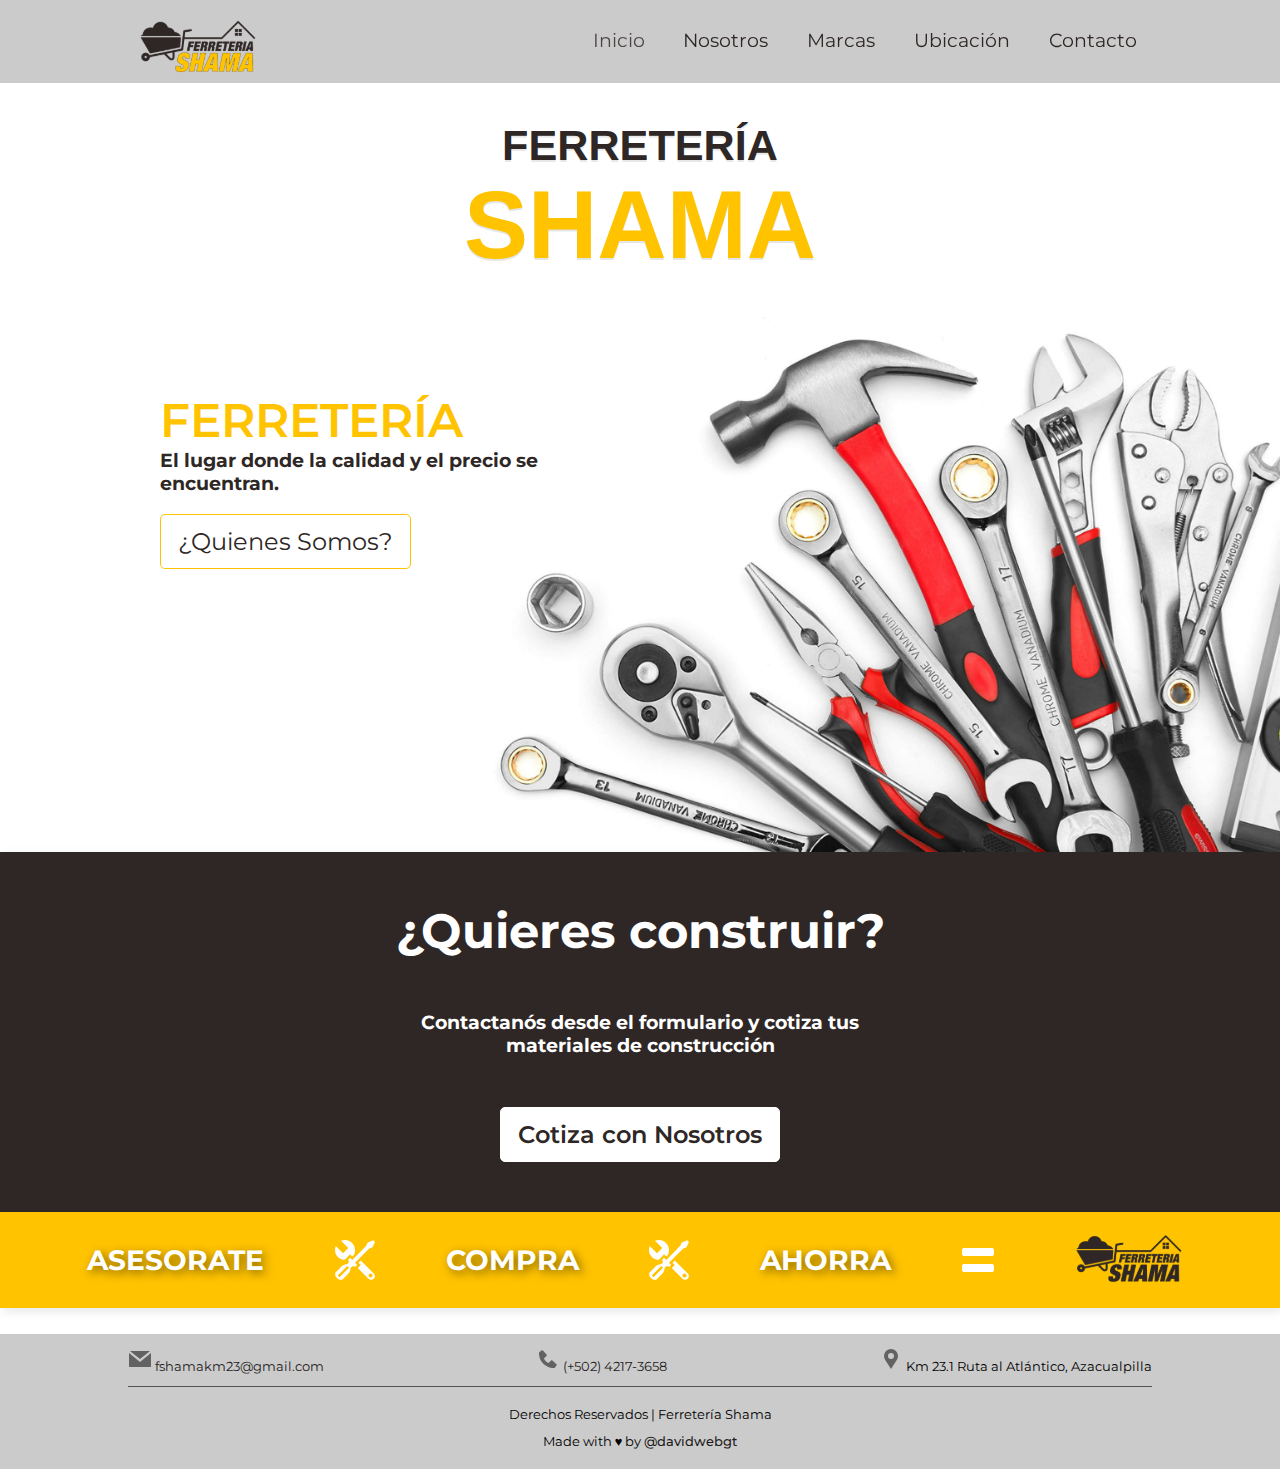
<file: index.html>
<!DOCTYPE html>
<html lang="es">

<head>
    <!-- Google tag (gtag.js) -->
<script async src="https://www.googletagmanager.com/gtag/js?id=G-HW1TMPJV8Q"></script>
<script>
  window.dataLayer = window.dataLayer || [];
  function gtag(){dataLayer.push(arguments);}
  gtag('js', new Date());

  gtag('config', 'G-HW1TMPJV8Q');
</script>
    <meta charset="UTF-8">
    <meta name="viewport" content="width=device-width, initial-scale=1, shrink-to-fit=no">
    <title>Ferretería Shama | Materiales de Construcción</title>
    <meta name="keywords" content="ferreteria, sanitarios, plomería, pinturas, electricidad, construccion, tuberia, azacualpilla">
    <meta name="description" content="Todo lo que necesitas en un solo lugar">
    <meta name="google-site-verification" content="nXhmnVlEk0IV7VuRelIldqWOozGH3Om5sdo_--Zx-WA" />
    <link rel="shortcut icon" href="./media/icon.svg" />
    <link rel="stylesheet" href="https://cdn.jsdelivr.net/npm/bootstrap@4.5.3/dist/css/bootstrap.min.css" integrity="sha384-TX8t27EcRE3e/ihU7zmQxVncDAy5uIKz4rEkgIXeMed4M0jlfIDPvg6uqKI2xXr2" crossorigin="anonymous">
    <link rel="stylesheet" href="css/main.css">
</head>

<body>

    <header>
        <div class="contenedor">

            <a href="index.html" class="logo">
                <img src="media/logo 1.svg" alt="logo" class="logo">
            </a>
            <a href="#menu">
                <img src="./media/menu.svg" alt="menu" class="icon open">
            </a>
            <a href="index.html">
                <img src="media/logo 1.svg" alt="logo" class="logo-mobile">
            </a>

            <nav id="menu">
                <a href="#">
                    <img src="./media/close.svg" alt="" class="icon close">
                </a>
                <ul>
                    <li><a href="index.html" class="current">Inicio</a></li>
                    <li><a href="nosotros.html">Nosotros</a></li>
                    <li><a href="marcas.html">Marcas</a></li>
                    <li><a href="ubicacion.html">Ubicación</a></li>
                    <li><a href="contacto.html">Contacto</a></li>
                </ul>
            </nav>

        </div>
    </header>

    <h1 class="title"> <span class="title-span">FERRETERÍA</span> SHAMA</h1>

    <main>
        <div class="main-image">
            <div class="main-image__descripcion">
                <h3 class="main-image__descripcion__rubros"></h3>
                <h3 class="main-image__descripcion__desc">El lugar donde la calidad y el precio se encuentran.</h3>
            </div>
            <div class="main-image__boton">
                <a href="./nosotros.html">¿Quienes Somos?</a>
            </div>
        </div>
    </main>

    <section class="promo">
        <div class="up">
            <h3 class="uno">¿Quieres construir?</h3>
            <h3 class="dos">Contactanós desde el formulario y cotiza tus <br>materiales de construcción</h3>
            <a class="boton" href="./contacto.html">Cotiza con Nosotros</a>
        </div>

        <div class="down">
            <h3>Asesorate</h3>
            <img src="./media/tools.svg" alt="suma">
            <h3>Compra</h3>
            <img src="./media/tools.svg" alt="suma">
            <h3>Ahorra</h3>
            <img class="igual" src="./media/equals.svg" alt="igual">
            <img class="marca" src="./media/logo 2.svg" alt="logo-mobile">
        </div>
    </section>

    <footer>
        <div class="info contenedor">
            <ul>
                <li>
                    <img src="./media/mail.svg" alt="mail">
                    <a href="mailto:fshamakm23@gmail.com?Subject=Web%20Ferreteria%20Shama">fshamakm23@gmail.com</a>
                </li>
                <li>
                    <img src="./media/phone.svg" alt="telefono">
                    <a href="wa.link/8sp7m8">
                (+502) 4217-3658
              </a>
                </li>
                <li>
                    <img src="./media/location.svg" alt="direccion"> Km 23.1 Ruta al Atlántico, Azacualpilla
                </li>
            </ul>
        </div>

        <div class="divisor contenedor"></div>

        <div class="copyright contenedor">
            <ul>
                <li>Derechos Reservados | Ferretería Shama</li>
                <li>
                    Made with ♥ by
                    <a href="https://www.instagram.com/davidwebgt/" target="_blank">
              @davidwebgt
            </a>
                </li>
            </ul>
        </div>
    </footer>

</body>

</html>
</file>
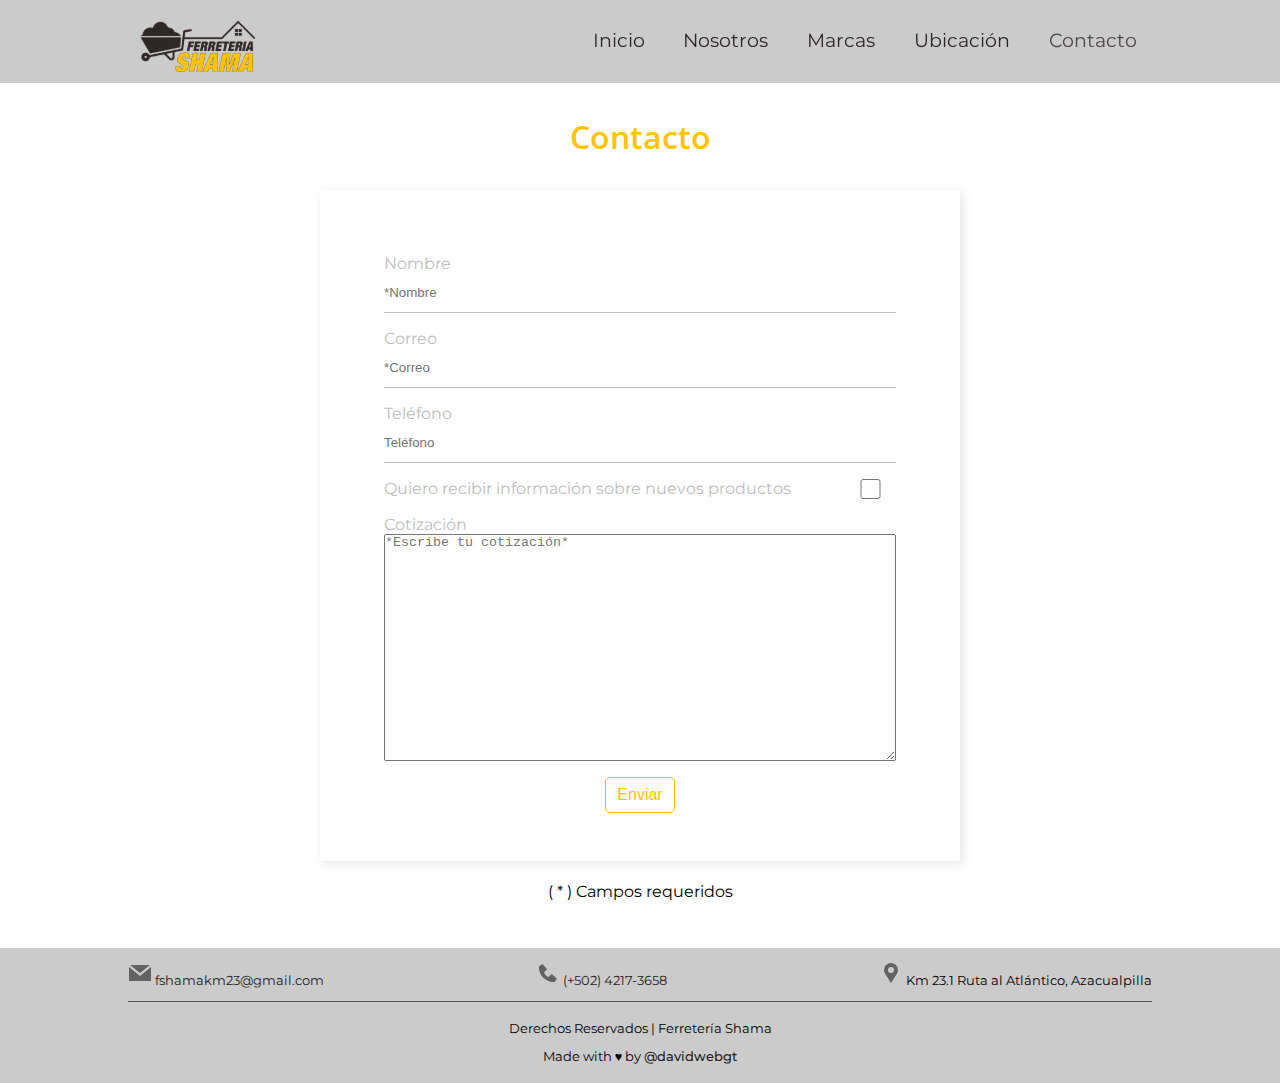
<file: contacto.html>
<!DOCTYPE html>
<html lang="es">

  <head>
    <meta charset="UTF-8">
    <meta name="viewport" content="width=device-width, initial-scale=1, shrink-to-fit=no">
    <title>Ferretería Shama | Materiales de Construcción</title>
    <meta name="keywords" content="ferreteria, sanitarios, plomería, pinturas, electricidad, construccion, tuberia, azacualpilla">
    <meta name="description" content="Todo lo que necesitas en un solo lugar">
    <link rel="shortcut icon" href="./media/icon.svg" />
    <link rel="stylesheet" href="https://cdn.jsdelivr.net/npm/bootstrap@4.5.3/dist/css/bootstrap.min.css" integrity="sha384-TX8t27EcRE3e/ihU7zmQxVncDAy5uIKz4rEkgIXeMed4M0jlfIDPvg6uqKI2xXr2" crossorigin="anonymous">
    <link rel="stylesheet" href="css/main.css">
  </head>
  
  <body>
    
    <header>
      <div class="contenedor">

        <a href="index.html" class="logo">
          <img src="media/logo 1.svg" alt="logo" class="logo" >
        </a>
        <a href="#menu">
          <img src="./media/menu.svg" alt="menu" class="icon open" >
        </a>
        <a href="index.html">
          <img src="media/logo 1.svg" alt="logo" class="logo-mobile" >
        </a> 

        <nav id="menu">  
          <a href="#">
            <img src="./media/close.svg" alt="" class="icon close">
          </a>
          <ul>
            <li><a href="index.html">Inicio</a></li>
            <li><a href="nosotros.html">Nosotros</a></li>
            <li><a href="marcas.html">Marcas</a></li>
            <li><a href="ubicacion.html">Ubicación</a></li>
            <li><a href="contacto.html" class="current">Contacto</a></li>
          </ul>
        </nav>

      </div>
    </header>

    <main>
      <div>
        <h2>Contacto</h2>
        <form class="form" action="#" method="POST">
          <div class="form__campo">
            <label for=nombre>Nombre </label>
            <input id="nombre" name="nombre" type="text" placeholder="*Nombre" required>
          </div>
          <div class="form__campo">
            <label for=email>Correo </label>
            <input id="email" name="email" type="email" placeholder="*Correo" required>
          </div>
          <div class="form__campo">
            <label for=telefono>Teléfono </label>
            <input id="telefono" name="telefono" type="tel" placeholder="Teléfono">
          </div>
          <div class="form__campo form__campo-suscripcion">
            <label for="newsletter">Quiero recibir información sobre nuevos productos</label>
            <input id="newsletter" name="recibir-info" type="checkbox" value="Si">
          </div>
          <div class="form__campo">
            <label for="mensaje">Cotización</label>
            <textarea name="consulta" id="mensaje" rows="15" placeholder="*Escribe tu cotización*" required></textarea>
          </div>
            <input class="form__btn" type="submit" value="Enviar">
        </form>
        <p><span>( * )</span> Campos requeridos</p>
      </div>
    </main>
      
    <footer>
      <div class="info contenedor">
        <ul>
          <li>
            <img src="./media/mail.svg" alt="mail">
            <a href="mailto:fshamakm23@gmail.com?Subject=Web%20Ferreteria%20Shama">fshamakm23@gmail.com</a>
          </li>
          <li>
            <img src="./media/phone.svg" alt="telefono">
            <a href="wa.link/8sp7m8">
              (+502) 4217-3658
            </a>
          </li>
          <li>
            <img src="./media/location.svg" alt="direccion">
            Km 23.1 Ruta al Atlántico, Azacualpilla
          </li>
        </ul>
      </div> 

    <div class="divisor contenedor"></div>

    <div class="copyright contenedor">
      <ul>
        <li>Derechos Reservados | Ferretería Shama</li>
        <li> 
          Made with ♥ by
          <a href="https://www.instagram.com/davidwebgt/" target="_blank">
            @davidwebgt
          </a>
        </li>
      </ul>
    </div>
  </footer>
    
  </body>
</html>
</file>
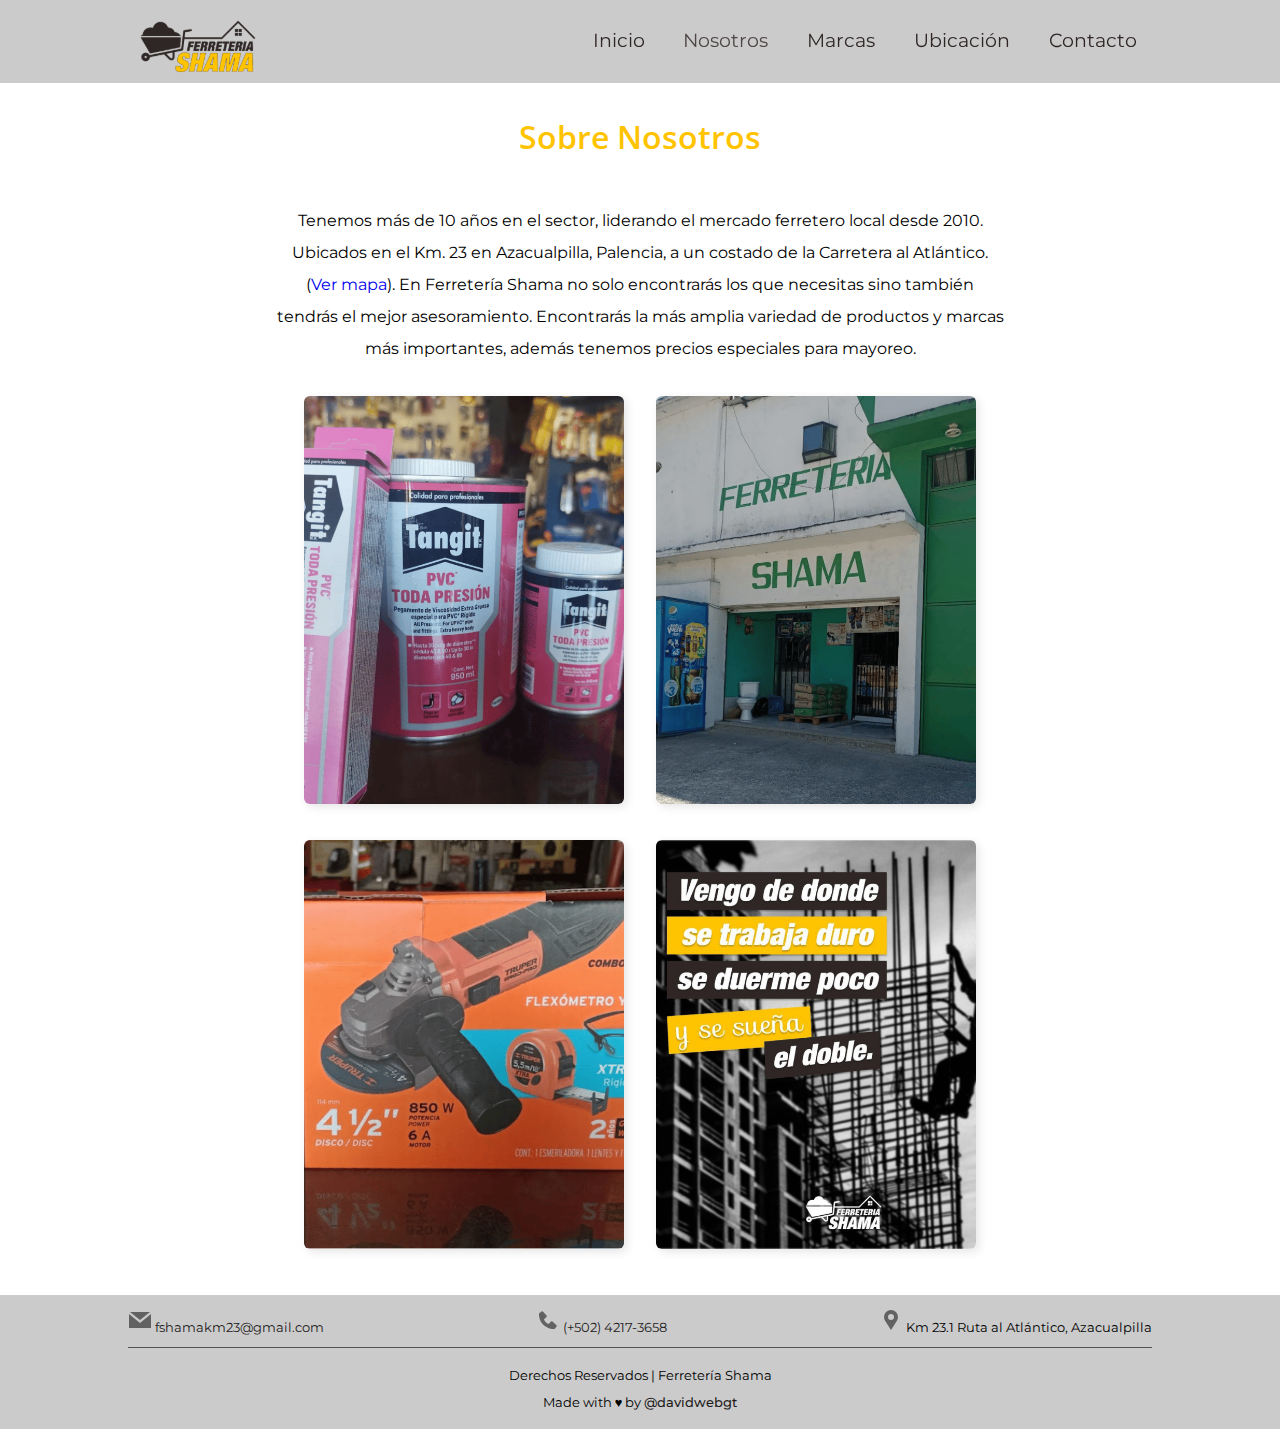
<file: nosotros.html>
<!DOCTYPE html>
<html lang="es">

  <head>
    <meta charset="UTF-8">
    <meta name="viewport" content="width=device-width, initial-scale=1, shrink-to-fit=no">
    <title>Ferretería Shama | Materiales de Construcción</title>
    <meta name="keywords" content="ferreteria, sanitarios, plomería, pinturas, electricidad, construccion, tuberia, azacualpilla">
    <meta name="description" content="Todo lo que necesitas en un solo lugar">
    <link rel="shortcut icon" href="./media/icon.svg" />
    <link rel="stylesheet" href="https://cdn.jsdelivr.net/npm/bootstrap@4.5.3/dist/css/bootstrap.min.css" integrity="sha384-TX8t27EcRE3e/ihU7zmQxVncDAy5uIKz4rEkgIXeMed4M0jlfIDPvg6uqKI2xXr2" crossorigin="anonymous">
    <link rel="stylesheet" href="css/main.css">
  </head>
  
  <body>
    
    <header>
      <div class="contenedor">

        <a href="index.html" class="logo">
          <img src="media/logo 1.svg" alt="logo" class="logo" >
        </a>
        <a href="#menu">
          <img src="./media/menu.svg" alt="menu" class="icon open" >
        </a>
        <a href="index.html">
          <img src="media/logo 2.svg" alt="logo" class="logo-mobile" >
        </a> 

        <nav id="menu">  
          <a href="#">
            <img src="./media/close.svg" alt="" class="icon close">
          </a>
          <ul>
            <li><a href="index.html">Inicio </a></li>
            <li><a href="nosotros.html" class="current">Nosotros</a></li>
            <li><a href="marcas.html">Marcas</a></li>
            <li><a href="ubicacion.html">Ubicación</a></li>
            <li><a href="contacto.html">Contacto</a></li>
          </ul>
        </nav>

      </div>
    </header>

    <main>

      <section class="nosotros">
        <div>
          <h2>Sobre Nosotros</h2>
          <p>Tenemos más de 10 años en el sector, liderando el mercado ferretero local desde 2010. Ubicados en el Km. 23 en Azacualpilla, Palencia, a un costado de la Carretera al Atlántico. (<a class="ver-mapa" href="./ubicacion.html">Ver mapa</a>). En Ferretería Shama no solo encontrarás los que necesitas sino también tendrás el mejor asesoramiento. Encontrarás la más amplia variedad de productos y marcas más importantes, además tenemos precios especiales para mayoreo. </p>
        </div>
        <div class="galeria">
          <a href="#local-expanded"><img class="galeria__local-image galeria__local-image--front" src="./media/nosotros/0.png" alt="pegamento tangit"></a>
          <a href="#frente-expanded"><img class="galeria__local-image" src="./media/nosotros/1.png" alt="local de frente"></a>
          <a href="#discos-expanded"><img class="galeria__local-image" src="./media/nosotros/3.png" alt="pulidora truper"></a>
          <a href="#rodillos-expanded"><img class="galeria__local-image" src="./media/nosotros/4.png" alt="frase motivacional"></a>
        </div>
      </section>

      <a href="#">
        <div id="local-expanded" class="local">
          <img class="main-local" src="./media/nosotros/0modal.png" alt="pegamento tangit">
        </div>
      </a>
      <a href="#">
        <div id="frente-expanded" class="local">
          <img src="./media/nosotros/1modal.jpg" alt="local de frente">
        </div>
      </a>
      <a href="#">
        <div id="discos-expanded" class="local">
          <img src="./media/nosotros/3modal.png" alt="pulidora">
        </div>
      </a>
      <a href="#">
        <div id="rodillos-expanded" class="local">
          <img src="./media/nosotros/4modal.jpg" alt="frase">
        </div>
      </a>

    </main>
    
    <footer>
      <div class="info contenedor">
        <ul>
          <li>
            <img src="./media/mail.svg" alt="mail">
            <a href="mailto:fshamakm23@gmail.com?Subject=Web%20Ferreteria%20Shama">fshamakm23@gmail.com</a>
          </li>
          <li>
            <img src="./media/phone.svg" alt="telefono">
            <a href="wa.link/8sp7m8">
              (+502) 4217-3658
            </a>
          </li>
          <li>
            <img src="./media/location.svg" alt="direccion">
            Km 23.1 Ruta al Atlántico, Azacualpilla
          </li>
        </ul>
      </div> 

    <div class="divisor contenedor"></div>

    <div class="copyright contenedor">
      <ul>
        <li>Derechos Reservados | Ferretería Shama</li>
        <li> 
          Made with ♥ by
          <a href="https://www.instagram.com/davidwebgt/" target="_blank">
            @davidwebgt
          </a>
        </li>
      </ul>
    </div>
  </footer>

  </body>
</html>
</file>
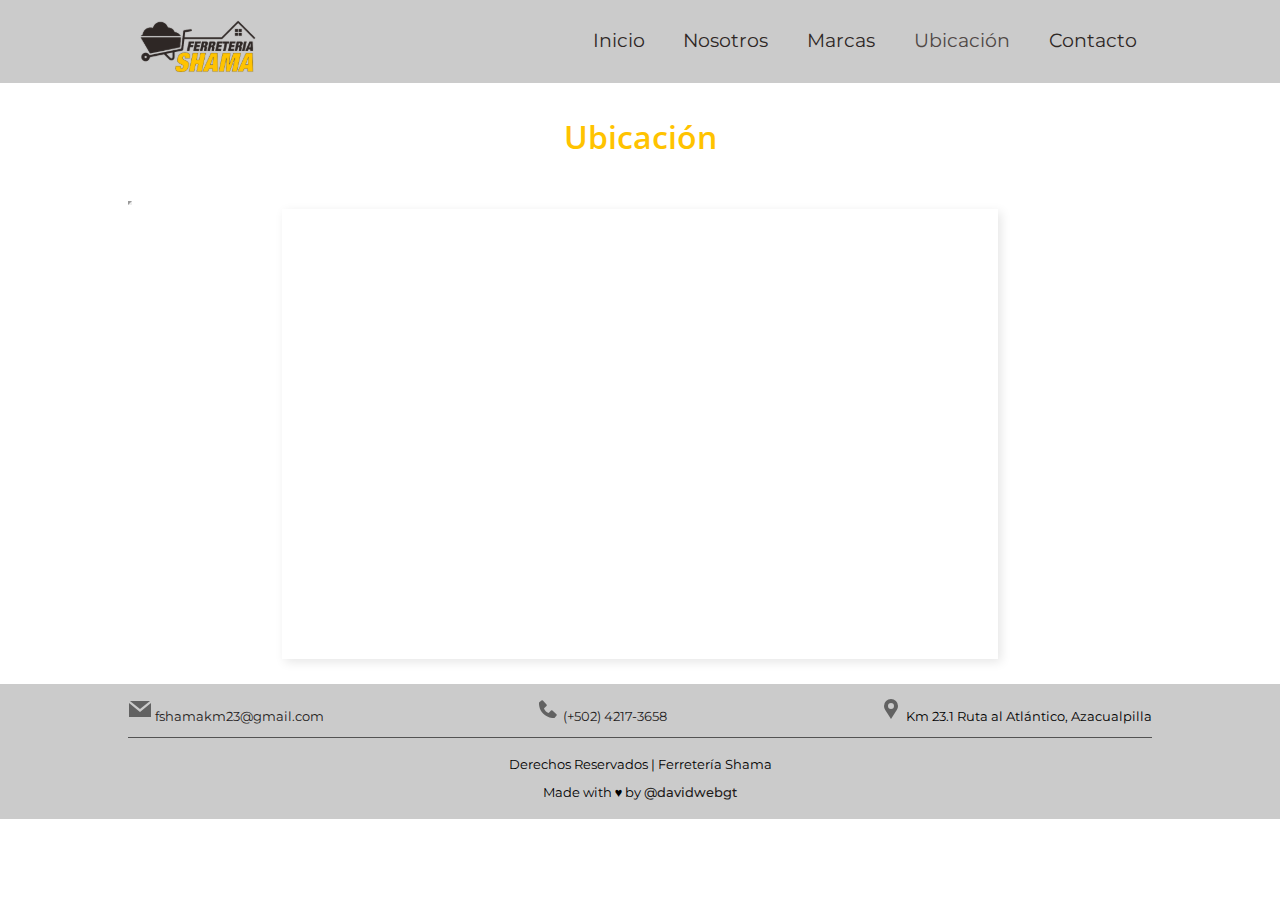
<file: ubicacion.html>
<!DOCTYPE html>
<html lang="es">

  <head>
    <meta charset="UTF-8">
    <meta name="viewport" content="width=device-width, initial-scale=1, shrink-to-fit=no">
    <title>Ferretería Shama | Materiales de Construcción</title>
    <meta name="keywords" content="ferreteria, sanitarios, plomería, pinturas, electricidad, construccion, tuberia, azacualpilla">
    <meta name="description" content="Todo lo que necesitas en un solo lugar">
    <link rel="shortcut icon" href="./media/icon.svg" />
    <link rel="stylesheet" href="https://cdn.jsdelivr.net/npm/bootstrap@4.5.3/dist/css/bootstrap.min.css" integrity="sha384-TX8t27EcRE3e/ihU7zmQxVncDAy5uIKz4rEkgIXeMed4M0jlfIDPvg6uqKI2xXr2" crossorigin="anonymous">
    <link rel="stylesheet" href="css/main.css">
  </head>
  
  <body>

    <header>
      <div class="contenedor">

        <a href="index.html" class="logo">
          <img src="media/logo 1.svg" alt="logo" class="logo" >
        </a>
        <a href="#menu">
          <img src="./media/menu.svg" alt="menu" class="icon open" >
        </a>
        <a href="index.html">
          <img src="media/logo 1.svg" alt="logo" class="logo-mobile" >
        </a> 

        <nav id="menu">  
          <a href="#">
            <img src="./media/close.svg" alt="" class="icon close">
          </a>
          <ul>
            <li><a href="index.html">Inicio</a></li>
            <li><a href="nosotros.html">Nosotros</a></li>
            <li><a href="marcas.html">Marcas</a></li>
            <li><a href="ubicacion.html" class="current">Ubicación</a></li>
            <li><a href="contacto.html">Contacto</a></li>
          </ul>
        </nav>

      </div>
    </header>

    <main>
      <section class="contenedor">    
        <h2>Ubicación</h2>
        <iframe class="contenedor-mapa" ></iframe>
        <iframe class="contenedor__mapa" src="https://www.google.com/maps/embed?pb=!1m14!1m8!1m3!1d11902.367762248348!2d-90.37883099217059!3d14.720218526916105!3m2!1i1024!2i768!4f13.1!3m3!1m2!1s0x85899509d8de91a1%3A0x18a82e6a0be7c80a!2sFerreter%C3%ADa%20SHAMA!5e0!3m2!1ses-419!2sgt!4v1677360741520!5m2!1ses-419!2sgt" width="600" height="450" style="border:0;" allowfullscreen="" loading="lazy" referrerpolicy="no-referrer-when-downgrade"></iframe>
      </section>
    </main>

    <footer>
      <div class="info contenedor">
        <ul>
          <li>
            <img src="./media/mail.svg" alt="mail">
            <a href="mailto:fshamakm23@gmail.com?Subject=Web%20Ferreteria%20Shama">fshamakm23@gmail.com</a>
          </li>
          <li>
            <img src="./media/phone.svg" alt="telefono">
            <a href="wa.link/8sp7m8">
              (+502) 4217-3658
            </a>
          </li>
          <li>
            <img src="./media/location.svg" alt="direccion">
            Km 23.1 Ruta al Atlántico, Azacualpilla
          </li>
        </ul>
      </div> 

    <div class="divisor contenedor"></div>

    <div class="copyright contenedor">
      <ul>
        <li>Derechos Reservados | Ferretería Shama</li>
        <li> 
          Made with ♥ by
          <a href="https://www.instagram.com/davidwebgt/" target="_blank">
            @davidwebgt
          </a>
        </li>
      </ul>
    </div>
  </footer>

  </body>
</html>
</file>
<file: css/main.css>
@charset "UTF-8";
@import url('https://fonts.cdnfonts.com/css/helvetica-neue-lt-std-55');
@import url("https://fonts.googleapis.com/css2?family=Montserrat:wght@300;400;500;600;700;800&family=Open+Sans:wght@400;600;700;800&display=swap");
* {
  margin: 0;
  padding: 0;
  box-sizing: border-box;
}

body {
  font-family: "Montserrat", sans-serif;
  font-size: 16px;
  color: var(--grey-color);
  -webkit-font-smoothing: antialiased;
}

a {
  text-decoration: none;
}
a:hover {
  text-decoration: none;
}

li {
  list-style: none;
}

.title {
  margin: 0.4em 0 0 0;
  font-family: 'Helvetica Neue LT Std', sans-serif;  
  font-weight: 900;
  font-size: 6em;
  color: #FFC300;
  text-align: center;
  text-shadow: 0 2px 0 rgba(0, 0, 0, 0.1);
}

.title .title-span {
  font-family: 'Helvetica Neue LT Std', sans-serif;  
  font-size: 0.45em;
  text-align: center;
  font-weight: 700;
  color: #2E2725;
  display: block;
}

h2 {
  font-family: "Open Sans", sans-serif;
  font-size: 2em;
  text-align: center;
  font-weight: 600;
  color: #FFC300;
  text-transform: capitalize;
  margin: 1em;
}

.contenedor {
  width: 80%;
  margin: auto;
}
@media only screen and (max-width: 768px) {
  .contenedor {
    width: 98%;
  }
}

header {
  background-color: rgba(200, 200, 200, 0.948);
  position: -webkit-sticky;
  position: sticky;
  top: 0;
  z-index: 1;
}
header .contenedor {
  padding-top: 0.8em;
  display: flex;
  justify-content: space-between;
}
@media only screen and (max-width: 768px) {
  header .contenedor {
    padding: 1em;
    align-items: center;
  }
}
header .contenedor .logo {
  height: 70px;
}
@media only screen and (max-width: 768px) {
  header .contenedor .logo {
    display: none;
  }
}
header .contenedor .logo-mobile {
  display: none;
  height: 55px;
}
@media only screen and (max-width: 768px) {
  header .contenedor .logo-mobile {
    display: block;
    margin-right: 1em;
  }
}
header .contenedor .icon {
  display: none;
  height: 40px;
}
@media only screen and (max-width: 768px) {
  header .contenedor .icon.open {
    display: block;
    margin-left: 1em;
  }
}
@media only screen and (max-width: 768px) {
  header .contenedor .icon.close {
    display: block;
    position: absolute;
    filter: invert(1);
    left: 2em;
    top: 2em;
    height: 60px;
  }
}
header .contenedor #menu:target {
  left: 0;
}
header .contenedor nav ul {
  display: flex;
}
header .contenedor nav ul li {
  margin: 0.8em;
  padding: 0 0 0 0.5rem;
  font-size: 1.2rem;
}
header .contenedor nav ul li a {
  color: #2E2725;
}
header .contenedor nav ul li a:hover, header .contenedor nav ul li a.current {
  color: #4f4745;
}
header .contenedor nav ul li a:after {
  background: none repeat scroll 0 0 transparent;
  bottom: 0;
  content: "";
  display: block;
  height: 2px;
  left: 50%;
  background: #FFC300;
  transition: width 0.3s ease 0s, left 0.3s ease 0s;
  width: 0;
}
header .contenedor nav ul li a:hover:after {
  width: 100%;
  left: 0;
}
@media only screen and (max-width: 768px) {
  header .contenedor nav ul li a {
    font-size: 2em;
    font-weight: 500;
  }
}
@media only screen and (max-width: 768px) {
  header .contenedor nav ul li {
    margin: 0.8em 0;
  }
}
@media only screen and (max-width: 768px) {
  header .contenedor nav ul {
    width: 100%;
    height: 100%;
    flex-direction: column;
    justify-content: center;
    align-items: center;
  }
}
@media only screen and (max-width: 768px) {
  header .contenedor nav {
    position: fixed;
    left: -100%;
    top: 0;
    width: 100%;
    height: 100vh;
    background-color:  rgba(200, 200, 200, 0.948);
    transition: left 0.5s;
  }
}

.nosotros {
  margin: auto;
  width: 60%;
}

.galeria {
  display: flex;
  flex-wrap: wrap;
  justify-content: center;
  align-content: center;
}
.galeria .galeria__local-image {
  margin: 1em;
  width: 20em;
  border-radius: 6px;
  box-shadow: 3px 3px 10px rgba(0, 0, 0, 0.1);
}
@media only screen and (max-width: 768px) {
  .galeria .galeria__local-image {
    box-shadow: none;
  }
}
.galeria .galeria__local-image:hover {
  transform: scale(1.05);
  transition: 0.5s;
  box-shadow: -10px 32px 24px -28px black;
  animation-name: local;
  animation-duration: 10s;
}
@keyframes local {
  0% {
    filter: grayscale(1);
  }
  100% {
    filter: grayscale(1);
  }
}

#local-expanded:target {
  left: 0;
}

#frente-expanded:target {
  left: 0;
}

#discos-expanded:target {
  left: 0;
}

#rodillos-expanded:target {
  left: 0;
}

.local {
  position: fixed;
  display: flex;
  justify-content: center;
  align-items: center;
  z-index: 5;
  left: -500%;
  top: 0;
  width: 100%;
  height: 100vh;
  background: rgba(0, 0, 0, 0.8);
}
.local img {
  height: 90%;
}
.local img.main-local {
  height: 80%;
  width: 100%;
  object-fit: contain;
}
.local .close {
  position: absolute;
}

.main-image {
  background: url(../../media/background.jpg);
  min-height:60vh;
  background-repeat: no-repeat;
  background-size: contain;
  background-position: right;
  margin-top: 2em;
  padding: 5em 0 0 10em;
}
@media only screen and (max-width: 768px) {
  .main-image {
    overflow: hidden;
    margin: 3em 0 -10em 0;
    padding: 0;
  }
}
.main-image .main-image__descripcion {
  display: flex;
  flex-direction: column;
  align-content: center;
  width: 35%;
  color: #2E2725;
}
@media only screen and (max-width: 768px) {
  .main-image .main-image__descripcion {
    width: 100%;
    text-align: center;
  }
}
@media only screen and (max-width: 768px) {
  .main-image .main-image__descripcion__desc {
    font-size: 1.2em;
    margin: 0 0.5em;
  }
}
.main-image .main-image__descripcion__rubros:before {
  font-weight: 600;
  font-size: 2.5em;
  color: #FFC300;
  content: "FERRETERÍA";
  animation: rubro infinite 5s;
}
@media only screen and (max-width: 768px) {
  .main-image .main-image__descripcion__rubros:before {
    width: 100%;
    font-size: 1.5em;
  }
}
.main-image .main-image__boton {
  margin-top: 2em;
}
@media only screen and (max-width: 768px) {
  .main-image .main-image__boton {
    display: flex;
  }
}
.main-image a {
  color: #2E2725;
  border: 1px solid #FFC300;
  border-radius: 5px;
  background-color: white;
  font-size: 1.5em;
  padding: 0.5em 0.7em;
}
@media only screen and (max-width: 768px) {
  .main-image a {
    margin: auto;
  }
}
.main-image a:hover {
  background-color: #FFC300;
  color: #2E2725;
}
@keyframes rubro {
  0% {
    content: "FERRETERÍA";
  }
  20% {
    content: "PLOMERÍA";
  }
  40% {
    content: "ELÉCTRICOS";
  }
  60% {
    content: "PINTURA";
  }
  80% {
    content: "Y MÁS...";
  }
}

.promo {
  color: white;
  box-shadow: 3px 3px 10px rgba(0, 0, 0, 0.1);
}
.promo .up {
  height: 40vh;
  background-color: #2E2725;
  display: flex;
  flex-direction: column;
  justify-content: space-evenly;
  align-items: center;
}
.promo .up h3 {
  text-align: center;
}
.promo .up h3.uno {
  font-size: 3em;
}
@media only screen and (max-width: 768px) {
  .promo .up h3.uno {
    font-size: 2em;
  }
}
@media only screen and (max-width: 768px) {
  .promo .up h3.dos {
    font-size: 1em;
  }
}
.promo .up a.boton {
  font-weight: 600;
  color: #2E2725;
  border: 1px solid white;
  border-radius: 5px;
  background-color: white;
  font-size: 1.5em;
  padding: 0.5em 0.7em;
}
.promo .up a.boton:hover {
  background-color: #FFC300;
  color: #2E2725;
  border: 1px solid #2E2725;
}
@media only screen and (max-width: 768px) {
  .promo .up a.boton {
    font-size: 1em;
  }
}
.promo .down {
  display: flex;
  justify-content: space-evenly;
  align-items: center;
  background-color: #FFC300;
  padding: 1em;
}
@media only screen and (max-width: 1000px) {
  .promo .down {
    flex-direction: column;
  }
}
.promo .down h3 {
  margin: 0;
  font-size: 1.75em;
  font-weight: 700;
  text-transform: uppercase;
  text-shadow: 3px 3px 10px rgba(0, 0, 0, 0.5);
}
.promo .down img {
  height: 2.5em;
}
@media only screen and (max-width: 1000px) {
  .promo .down img {
    display: none;
  }
}
.promo .down img.marca {
  height: 4em;
}
.promo .down img.igual {
  height: 1.5em;
}

.contenedor-mapa {
  width: 1px;
  height: 1px;
  color: transparent;
}

.contenedor__mapa {
  display: flex;
  margin: auto;
  width: 70%;
  box-shadow: 3px 3px 10px rgba(0, 0, 0, 0.1);
}
@media only screen and (max-width: 768px) {
  .contenedor__mapa {
    width: 95%;
  }
}

.form {
  box-shadow: 3px 3px 10px rgba(0, 0, 0, 0.1);
  color: #1F1C1B;
  background-color: white;
  padding: 3em;
  margin: auto;
  align-items: left;
  position: relative;
  font-size: 1em;
  width: 50%;
  z-index: 0;
}
@media only screen and (max-width: 1200px) {
  .form {
    width: 70%;
    padding: 0.5em;
  }
}
@media only screen and (max-width: 768px) {
  .form {
    width: 95%;
    padding: 0.5em;
  }
}
.form .form__campo {
  display: flex;
  flex-direction: column;
  margin: 1em;
}
.form .form__campo label {
  color: #bdbdbd;
}
@media only screen and (max-width: 768px) {
  .form .form__campo label {
    color: white;
  }
}
.form .form__campo input {
  border: none;
  border-bottom: solid 1px #bdbdbd;
  width: 100%;
  height: 3em;
}
.form .form__campo-suscripcion {
  display: grid;
  grid-template-columns: 90% 10%;
}
.form .form__campo-suscripcion input {
  height: 1.5em;
}
@media only screen and (max-width: 768px) {
  .form .form__campo-suscripcion label {
    color: #1F1C1B;
  }
}
.form .form__btn {
  color: #FFC300;
  border: 1px solid #FFC300;
  border-radius: 5px;
  background-color: white;
  font-size: 1em;
  padding: 0.5em 0.7em;
  display: flex;
  margin: auto;
}
.form .form__btn:hover {
  background-color: #D22d38;
  color: white;
}
@media only screen and (max-width: 768px) {
  .form {
    box-shadow: none;
  }
}

.productos h3 {
  text-align: center;
  color: #2E2725;
}
.productos h3:hover{
  color: #FFC300;
}
.productos .marcas {
  display: flex;
  justify-content: center;
  align-items: center;
}
.productos .marcas a {
  margin: auto 1em;
}
.productos .ferreteria a img {
  height: 2.5em;
}
.productos .ferreteria a img.truper {
  height: 4em;
}
@media only screen and (max-width: 1000px) {
  .productos .ferreteria a img.bremen {
    height: 1.8em;
  }
}
@media only screen and (max-width: 1000px) {
  .productos .ferreteria a img {
    height: 2.2em;
  }
}
.productos .sanitarios a img {
  height: 1.8em;
}
.productos .electricidad a img {
  height: 3em;
}
.productos .electricidad a img.medio {
  height: 5em;
}
@media only screen and (max-width: 1040px) {
  .productos .electricidad a img.medio {
    height: 3em;
  }
}
@media only screen and (max-width: 1040px) {
  .productos .electricidad a img {
    height: 2em;
  }
}
.productos .pinturas a img {
  height: 3em;
}
@media only screen and (max-width: 1040px) {
  .productos .pinturas a img {
    height: 2.7em;
  }
}

footer {
  background: rgba(200, 200, 200, 0.948);
  padding: 1em 0;
  margin-top: 2em;
  font-size: 0.8em;
  font-weight: 400;
}
@media only screen and (max-width: 768px) {
  footer {
    font-size: 0.6em;
    font-weight: 300;
  }
}
footer .info ul {
  display: flex;
  justify-content: space-between;
  align-items: center;
}
footer .info ul li a {
  color: #1F1C1B;
}
@media only screen and (max-width: 768px) {
  footer .info ul {
    flex-direction: column;
  }
}
footer .divisor {
  height: 1px;
  background-color: #535353;
  margin: 1em auto;
}
footer .copyright ul {
  display: flex;
  flex-direction: column;
  justify-content: center;
  align-items: center;
}
footer .copyright ul li {
  margin: 0.5em auto;
}
footer .copyright ul li a {
  color: #1F1C1B;
  font-weight: 500;
}
@media only screen and (max-width: 768px) {
  footer .copyright ul {
    flex-direction: column;
  }
}

/* contenedor para aplicar un margin lateral en todos los contenidos */
@media only screen and (max-width: 768px) {
  .title {
    font-size: 3em;
  }
}
p {
  padding: 15px 20px;
  text-align: center;
  line-height: 2em;
}
</file>
